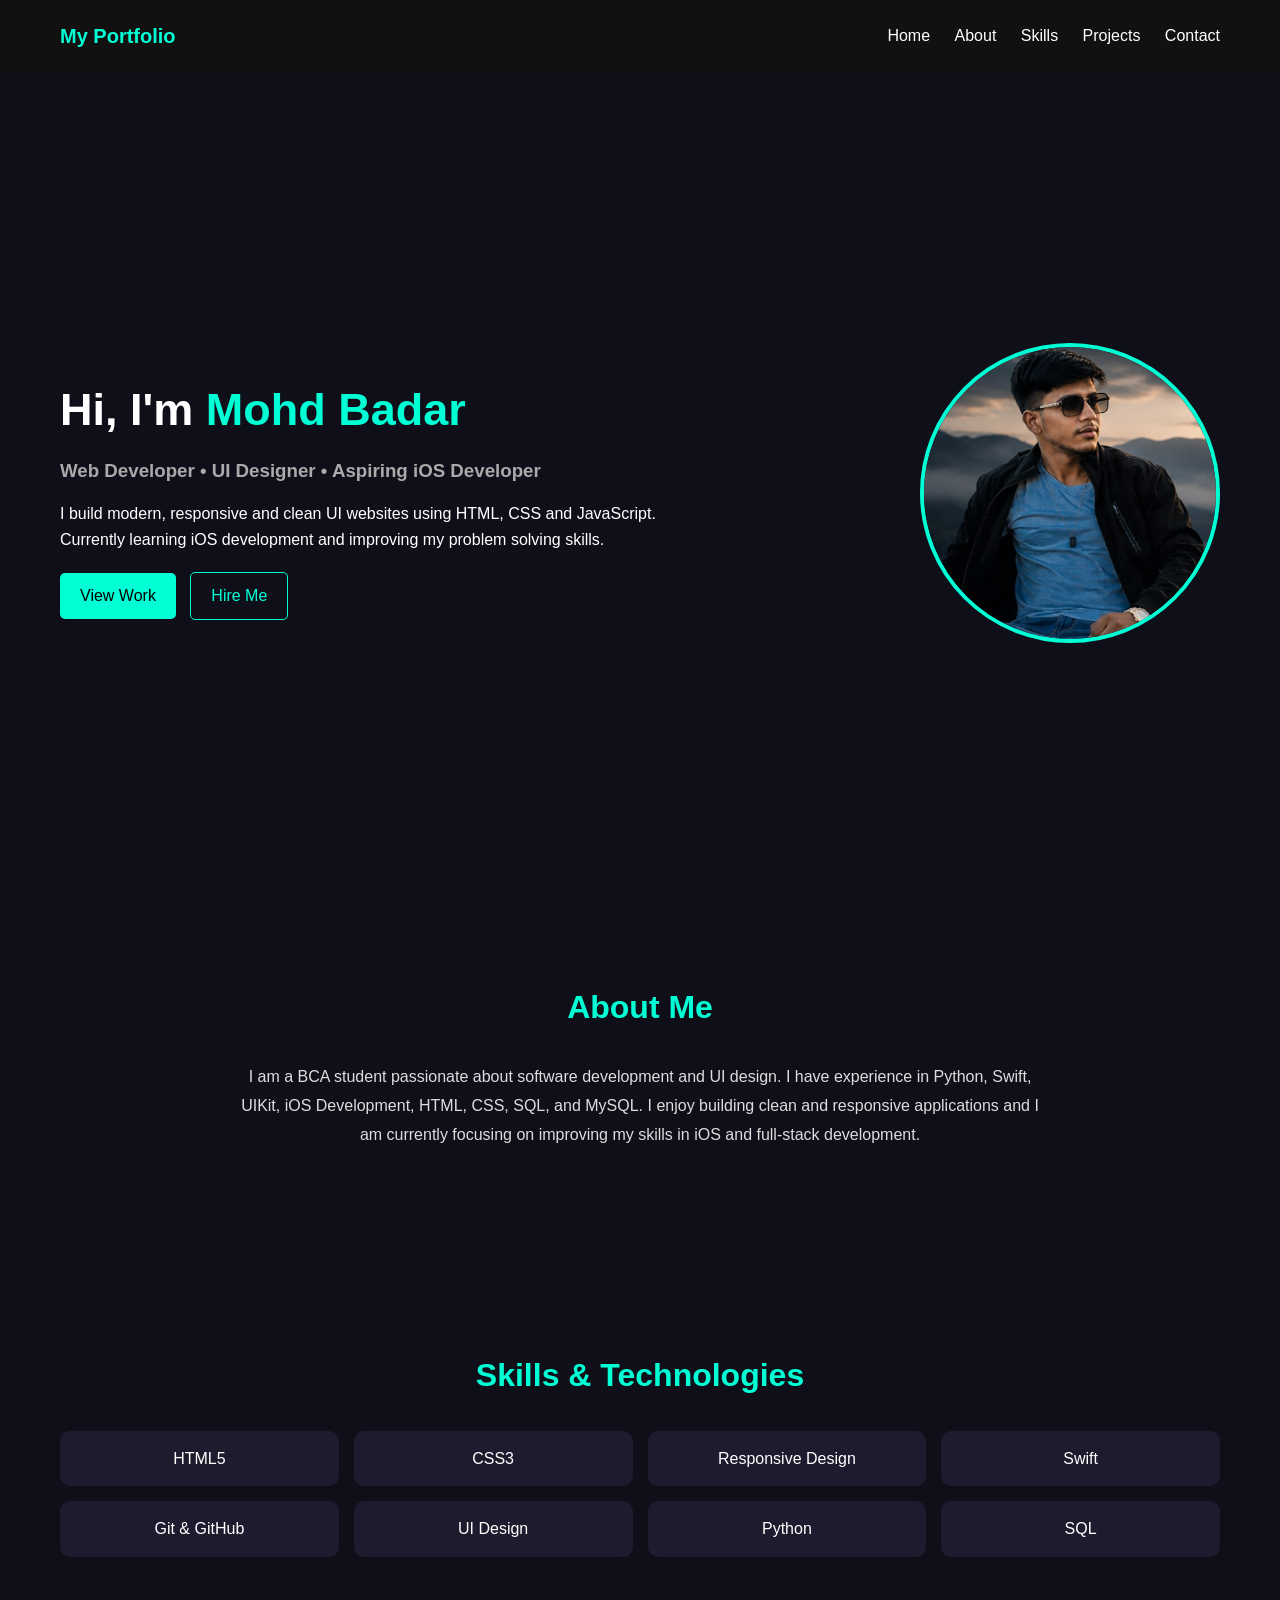
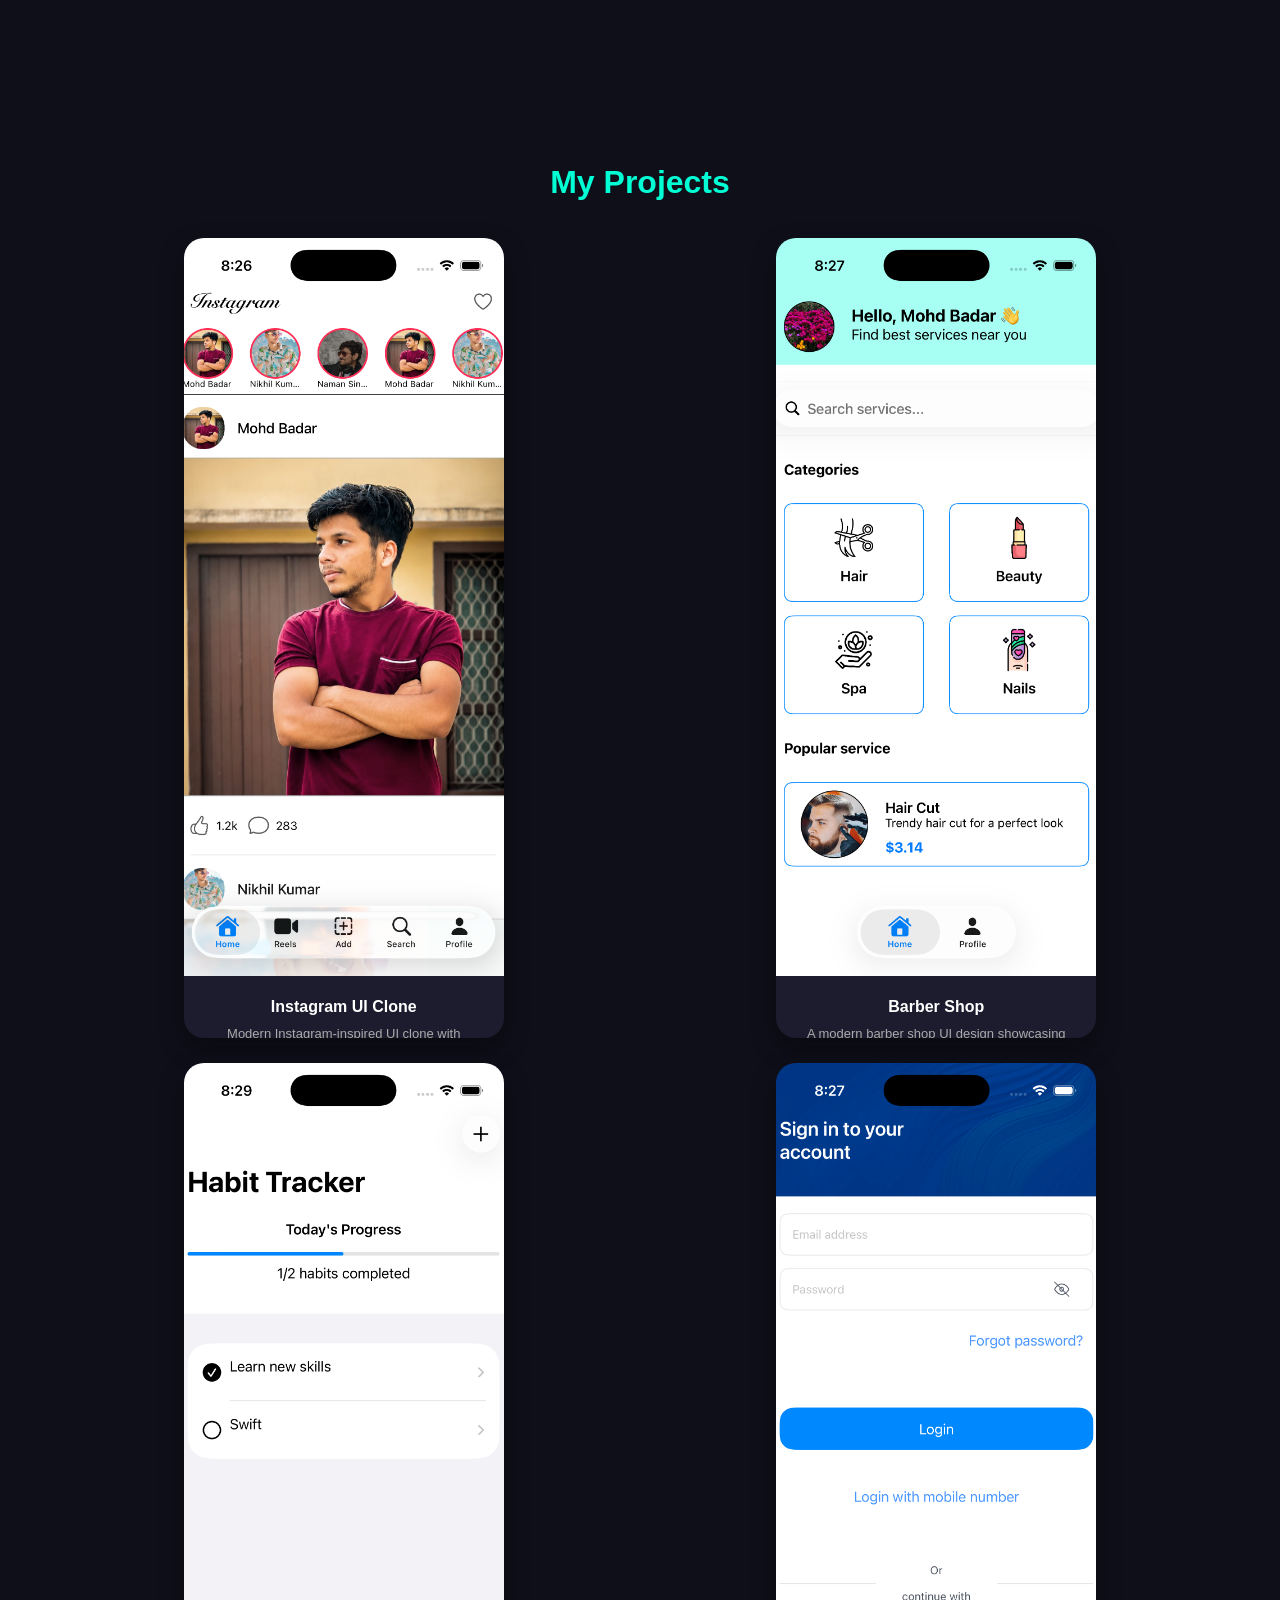
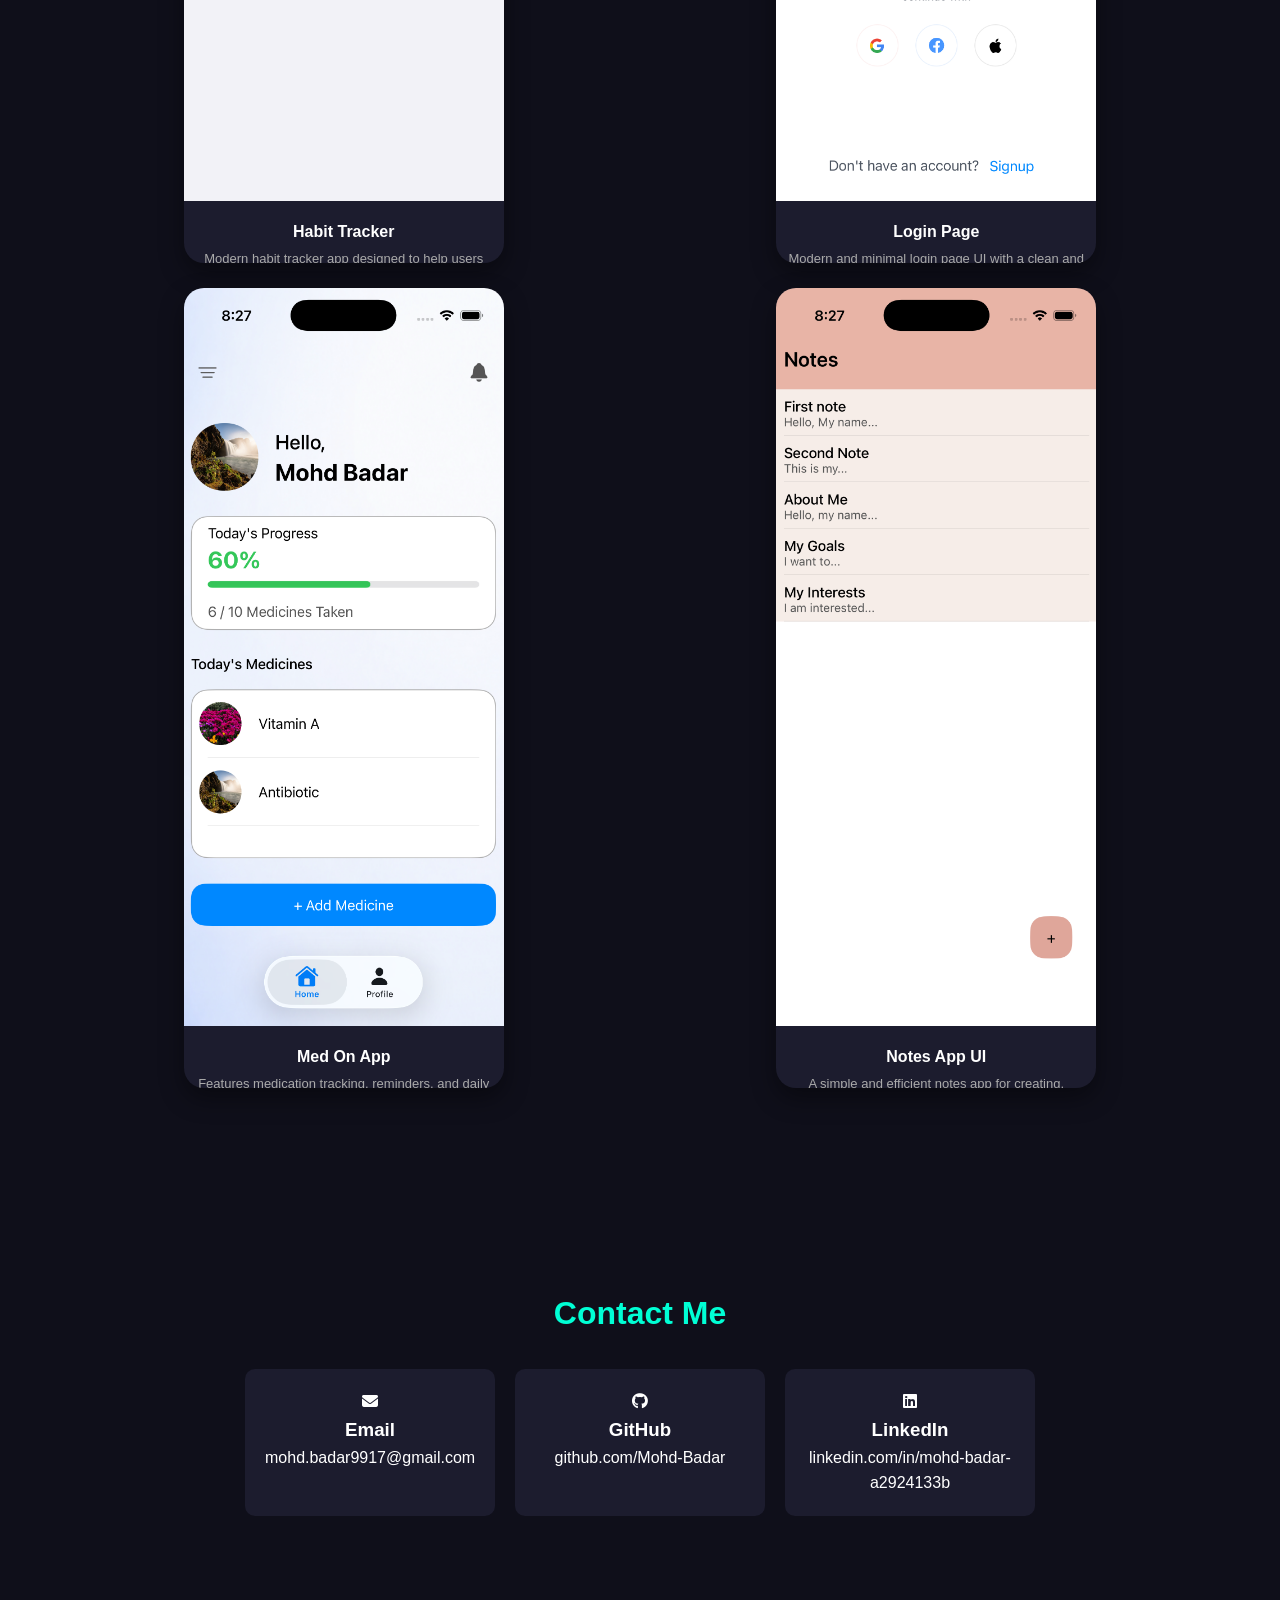
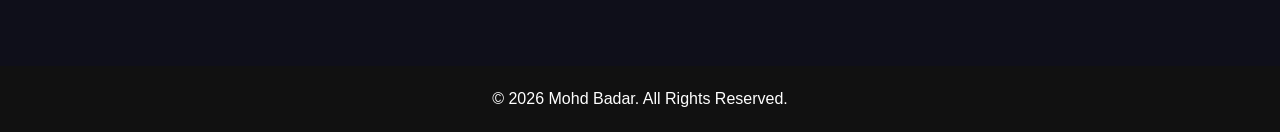
<file: index.html>
<!--My Portfolio--> 
<!-- Created by Mohd Badar -->

<!DOCTYPE html>
<html lang="en">
<head>
<meta charset="UTF-8">
<meta name="viewport" content="width=device-width, initial-scale=1.0">
<title>Mohd Badar | Portfolio</title>
<link rel="stylesheet" href="style.css">
<link rel="stylesheet" href="https://cdnjs.cloudflare.com/ajax/libs/font-awesome/6.5.0/css/all.min.css">

</head>
<body>

<header>
    <div class="logo">My Portfolio</div>

    <nav id="nav">
        <a href="#home">Home</a>
        <a href="#about">About</a>
        <a href="#skills">Skills</a>
        <a href="#projects">Projects</a>
        <a href="#contact">Contact</a>
    </nav>

    <div class="menu" onclick="toggleMenu()">☰</div>
</header>

<section id="home" class="hero">
    <div class="hero-left">

        <h1>Hi, I'm <span>Mohd Badar</span></h1>
        <h3>Web Developer • UI Designer • Aspiring iOS Developer</h3>

        <p>
            I build modern, responsive and clean UI websites using HTML, CSS and JavaScript.
            Currently learning iOS development and improving my problem solving skills.
        </p>

        <div class="hero-buttons">
            <a href="#projects" class="btn">View Work</a>
            <a href="#contact" class="btn outline">Hire Me</a>
        </div>

    </div>

    <div class="hero-right">
        <img src="profile.jpg" alt="Profile">
    </div>
</section>

<section id="about" class="section">
    <h2>About Me</h2>

    <div class="about-box">
        <p>
           I am a BCA student passionate about software development and UI design.
           I have experience in Python, Swift, UIKit, iOS Development, HTML, CSS, SQL, and MySQL.
           I enjoy building clean and responsive applications and
           I am currently focusing on improving my skills in iOS and full-stack development.
        </p>
    </div>
</section>

<section id="skills" class="section">
    <h2>Skills & Technologies</h2>

    <div class="skills-grid">
        <div class="skill-card">HTML5</div>
        <div class="skill-card">CSS3</div>
        <div class="skill-card">Responsive Design</div>
        <div class="skill-card">Swift</div>
        <div class="skill-card">Git & GitHub</div>
        <div class="skill-card">UI Design</div>
        <div class="skill-card">Python</div>
        <div class="skill-card">SQL</div>
    </div>
</section>

<section id="projects" class="section">
    <h2>My Projects</h2>

    <div class="project-grid">

        <div class="project-card">
            <img src="instaClone.png">
            <h3>Instagram UI Clone</h3>
            <p>Modern Instagram-inspired UI clone with responsive design and clean layout.</p>
        </div>

        <div class="project-card">
            <img src="barberShop.png">
            <h3>Barber Shop</h3>
            <p>A modern barber shop UI design showcasing services like haircuts, spa, and grooming.</p>
        </div>

        <div class="project-card">
            <img src="habitTracker.png">
            <h3>Habit Tracker</h3>
            <p>Modern habit tracker app designed to help users build positive routines.</p>
        </div>

        <div class="project-card">
            <img src="loginPage.png">
            <h3>Login Page</h3>
            <p>Modern and minimal login page UI with a clean and elegant design.</p>
        </div>

         <div class="project-card">
            <img src="medOnApp.png">
            <h3>Med On App</h3>
            <p>Features medication tracking, reminders, and daily health monitoring.</p>
        </div>

         <div class="project-card">
            <img src="notesApp.png">
            <h3>Notes App UI</h3>
            <p>A simple and efficient notes app for creating, editing, and managing notes.</p>
        </div>

    </div>
</section>

<section id="contact" class="section">
    <h2>Contact Me</h2>

    <div class="contact-container">

<a class="contact-box" href="mailto:mohd.badar9917@gmail.com">
    <i class="fas fa-envelope"></i>
    <h3>Email</h3>
    <p>mohd.badar9917@gmail.com</p>
</a>

<a class="contact-box" href="https://github.com/Mohd-Badar" target="_blank">
    <i class="fab fa-github"></i>
    <h3>GitHub</h3>
    <p>github.com/Mohd-Badar</p>
</a>

<a class="contact-box" href="https://linkedin.com/in/Mohd.Badar" target="_blank">
    <i class="fab fa-linkedin"></i>
    <h3>LinkedIn</h3>
    <p>linkedin.com/in/mohd-badar-a2924133b</p>
</a>

    </div>
</section>

<footer>
    <p>© 2026 Mohd Badar. All Rights Reserved.</p>
</footer>

<script src="script.js"></script>
</body>
</html>
</file>
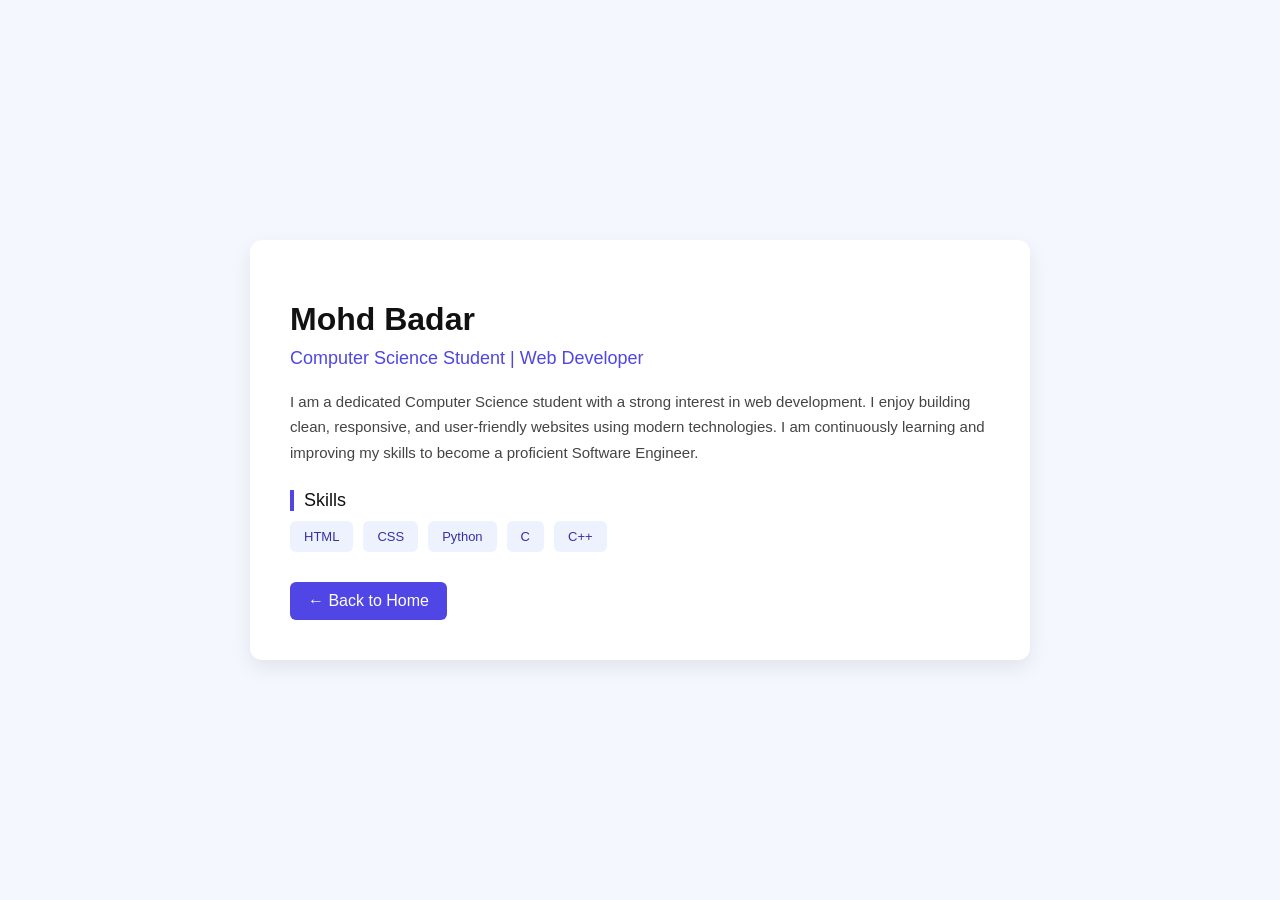
<file: about.html>
<!DOCTYPE html>
<html lang="en">
<head>
  <meta charset="UTF-8">
  <title>About Me</title>

  <style>
    body{
      font-family: 'Segoe UI', sans-serif;
      background: #f5f7ff;
      margin:0;
      padding:0;
      display:flex;
      justify-content:center;
      align-items:center;
      height:100vh;
    }

    .about-container{
      max-width:700px;
      background:white;
      padding:40px;
      border-radius:12px;
      box-shadow:0 8px 20px rgba(0,0,0,0.08);
    }

    h1{
      font-size:32px;
      margin-bottom:10px;
      color:#111;
    }

    .role{
      font-size:18px;
      color:#4f46e5;
      margin-bottom:20px;
      font-weight:500;
    }

    p{
      font-size:15px;
      line-height:1.7;
      color:#444;
      margin-bottom:25px;
    }

    .section-title{
      font-size:18px;
      margin-bottom:10px;
      color:#111;
      border-left:4px solid #4f46e5;
      padding-left:10px;
    }

    .skills{
      display:flex;
      flex-wrap:wrap;
      gap:10px;
    }

    .skills span{
      background:#eef2ff;
      color:#3730a3;
      padding:8px 14px;
      border-radius:6px;
      font-size:13px;
      font-weight:500;
    }

    .back{
      display:inline-block;
      margin-top:30px;
      text-decoration:none;
      color:white;
      background:#4f46e5;
      padding:10px 18px;
      border-radius:6px;
      transition:0.3s;
    }

    .back:hover{
      background:#3730a3;
    }

  </style>
</head>

<body>

  <div class="about-container">

    <h1>Mohd Badar</h1>
    <div class="role">Computer Science Student | Web Developer</div>

    <p>
      I am a dedicated Computer Science student with a strong interest in web development.
      I enjoy building clean, responsive, and user-friendly websites using modern technologies.
      I am continuously learning and improving my skills to become a proficient Software Engineer.
    </p>

    <div class="section-title">Skills</div>
    <div class="skills">
      <span>HTML</span>
      <span>CSS</span>
      <span>Python</span>
      <span>C</span>
      <span>C++</span>
    </div>

    <a href="index.html" class="back">← Back to Home</a>

  </div>

</body>
</html>
</file>
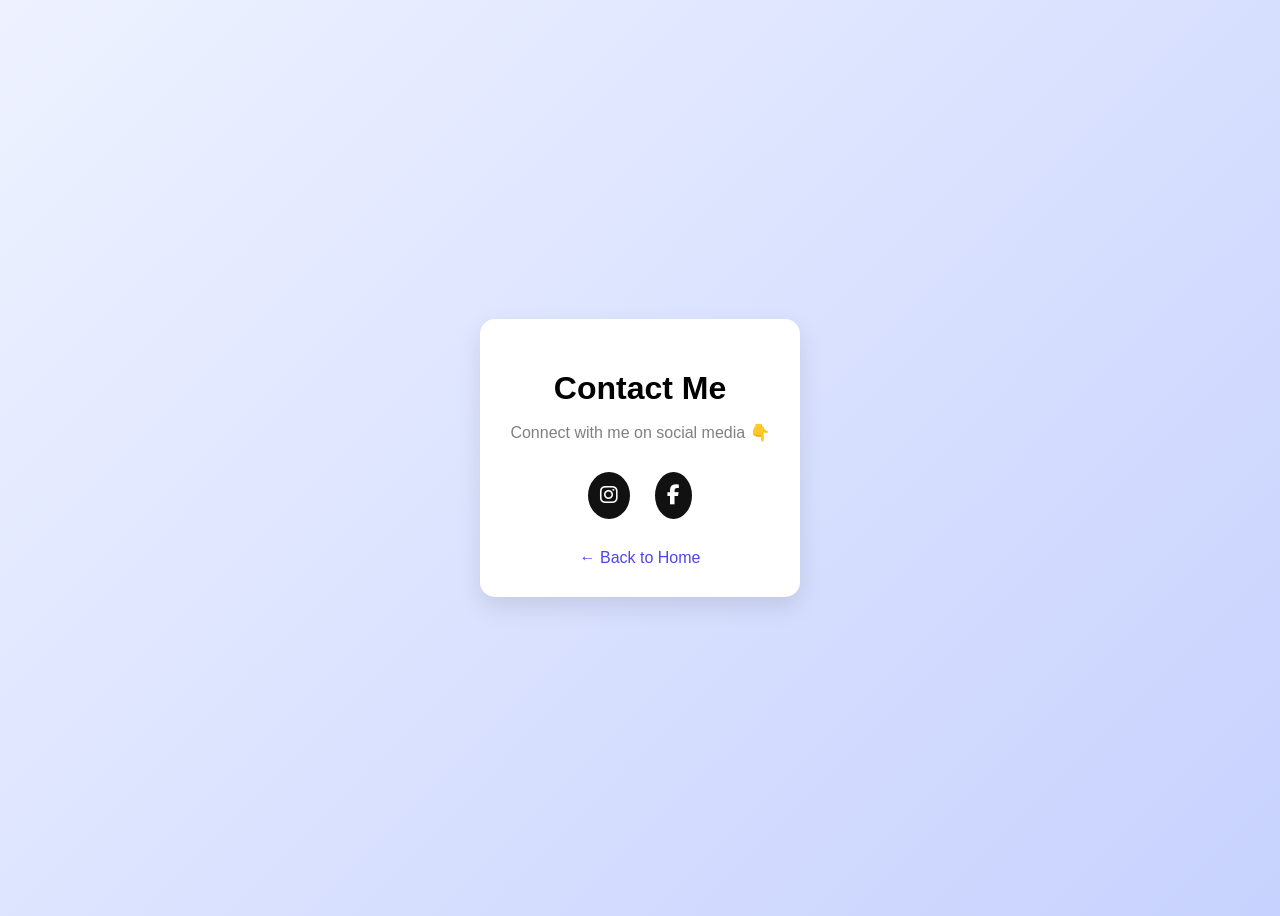
<file: contact.html>
<!DOCTYPE html>
<html lang="en">
<head>
    <meta charset="UTF-8">
    <meta name="viewport" content="width=device-width, initial-scale=1.0">
    <title>Contact</title>

    <!-- Font Awesome (icons ke liye) -->
    <link rel="stylesheet" href="https://cdnjs.cloudflare.com/ajax/libs/font-awesome/6.5.0/css/all.min.css">

    <style>

        
        body{
            font-family: Arial, sans-serif;
            background: linear-gradient(135deg, #eef2ff, #c7d2fe);
            display:flex;
            justify-content:center;
            align-items:center;
            height:100vh;
        }

        .contact-box{
            background:white;
            padding:30px;
            border-radius:15px;
            text-align:center;
            box-shadow:0 10px 25px rgba(0,0,0,0.1);
        }

        h1{
            margin-bottom:15px;
        }

        p{
            color:gray;
            margin-bottom:20px;
        }

        .social-icons a{
            display:inline-block;
            margin:10px;
            font-size:20px;
            color:white;
            background:#111;
            padding:12px;
            border-radius:50%;
            transition:0.3s;
        }

        .social-icons a:hover{
            transform:scale(1.2);
        }

        .social-icons a:nth-child(1):hover{
            background:#E1306C; /* Instagram */
        }

        .social-icons a:nth-child(2):hover{
            background:#1877F2; /* Facebook */
        }

        .back{
            display:block;
            margin-top:20px;
            text-decoration:none;
            color:#4f46e5;
        }
    </style>
</head>

<body>

    <div class="contact-box">
        <h1>Contact Me</h1>
        <p>Connect with me on social media 👇</p>

        <div class="social-icons">
            <a href="https://instagram.com/mohd.badar99" target="_blank">
                <i class="fab fa-instagram"></i>
            </a>

            <a href="https://facebook.com/Mohd Badar" target="_blank">
                <i class="fab fa-facebook-f"></i>
            </a>
        </div>

        <a href="index.html" class="back">← Back to Home</a>
    </div>

</body>
</html>
</file>
<file: style.css>
*{
    margin:0;
    padding:0;
    box-sizing:border-box;
    font-family:'Segoe UI', sans-serif;
}

body{
    background:#0f0f1a;
    color:white;
    scroll-behavior:smooth;
    line-height:1.6;
}

/* ===== NAVBAR ===== */
header{
    display:flex;
    justify-content:space-between;
    align-items:center;
    padding:20px 60px;
    background:#111;
    position:sticky;
    top:0;
    z-index:999;
}

.logo{
    color:#00ffd5;
    font-weight:bold;
    font-size:20px;
}

nav a{
    color:white;
    margin-left:20px;
    text-decoration:none;
    transition:0.3s;
}

nav a:hover{
    color:#00ffd5;
}

.menu{
    display:none;
    font-size:26px;
    cursor:pointer;
}

/* ===== HERO ===== */
.hero{
    display:flex;
    justify-content:space-between;
    align-items:center;
    padding:120px 60px 80px;
    min-height:90vh;
    gap:40px;
}

.hero-left{
    max-width:600px;
}

.hero h1{
    font-size:45px;
}

.hero h1 span{
    color:#00ffd5;
}

.hero h3{
    margin:10px 0;
    color:#aaa;
}

.hero p{
    margin:15px 0;
}

/* buttons */
.hero-buttons{
    margin-top:20px;
}

.btn{
    padding:10px 20px;
    background:#00ffd5;
    color:black;
    text-decoration:none;
    margin-right:10px;
    border-radius:5px;
    display:inline-block;
}

.btn.outline{
    background:transparent;
    border:1px solid #00ffd5;
    color:#00ffd5;
}

/* profile image */
.hero-right img{
    width:300px;
    height:300px;
    border-radius:50%;
    object-fit:cover;
    border:4px solid #00ffd5;
}

/* ===== SOCIALS ===== */
.socials{
    margin-top:20px;
    display:flex;
    gap:15px;
}

.socials a{
    color:white;
    font-size:20px;
    transition:0.3s;
}

.socials a:hover{
    color:#00ffd5;
}

/* ===== SECTIONS ===== */
.section{
    padding:100px 60px;
    text-align:center;
    scroll-margin-top:100px;
}

.section h2{
    font-size:32px;
    margin-bottom:30px;
    color:#00ffd5;
}

/* ===== ABOUT ===== */
.about-box{
    max-width:800px;
    margin:auto;
    line-height:1.8;
    font-size:16px;
    color:#ddd;
}

/* ===== SKILLS ===== */
.skills-grid{
    display:grid;
    grid-template-columns:repeat(4,1fr);
    gap:15px;
}

.skill-card{
    background:#1c1c2e;
    padding:15px;
    border-radius:10px;
    transition:0.3s;
}

.skill-card:hover{
    transform:scale(1.05);
}

/* ===== PROJECTS ===== */

.project-grid{
    display:grid;
    grid-template-columns:repeat(2, 1fr);
    gap:25px;
    justify-items:center;
}

/* iPhone style card */
.project-card{
    width:100%;
    height: 800px;
    max-width:320px;
    background:#1c1c2e;
    border-radius:20px;
    overflow:hidden;
    box-shadow:0 10px 25px rgba(0,0,0,0.4);
    transition:0.3s;
}

.project-card:hover{
    transform:translateY(-6px);
}

/* 9:16 image */
.project-card img{
    width:100%;
    height:82vh; 
    aspect-ratio:9/16;
    object-fit:cover;
}

/* text */
.project-card h3{
    padding:10px 12px 0;
    font-size:16px;
}

.project-card p{
    padding:5px 12px 15px;
    font-size:13px;
    color:#aaa;
}

/* ===== CONTACT ===== */
.contact-container{
    display:flex;
    justify-content:center;
    gap:20px;
    flex-wrap:wrap;
}

.contact-box{
    background:#1c1c2e;
    padding:20px;
    width:250px;
    border-radius:10px;
    text-decoration:none;
    color:white; 
}

/* ===== FOOTER ===== */
footer{
    text-align:center;
    padding:20px;
    background:#111;
    margin-top:50px;
}

/* ===== RESPONSIVE ===== */
@media (max-width: 900px){

    header{
        padding:20px 30px;
    }

    .hero{
        flex-direction:column;
        text-align:center;
        padding:100px 20px 60px;
    }

    .hero-right img{
        width:220px;
        height:220px;
    }

    .skills-grid{
        grid-template-columns:repeat(2,1fr);
    }

    /* mobile = 1 column */
    .project-grid{
        grid-template-columns:1fr;
    }

    nav{
        display:none;
        position:absolute;
        top:70px;
        right:0;
        background:#111;
        flex-direction:column;
        width:200px;
        padding:20px;
    }

    nav a{
        display:block;
        margin:10px 0;
    }

    .menu{
        display:block;
    }
}
</file>
